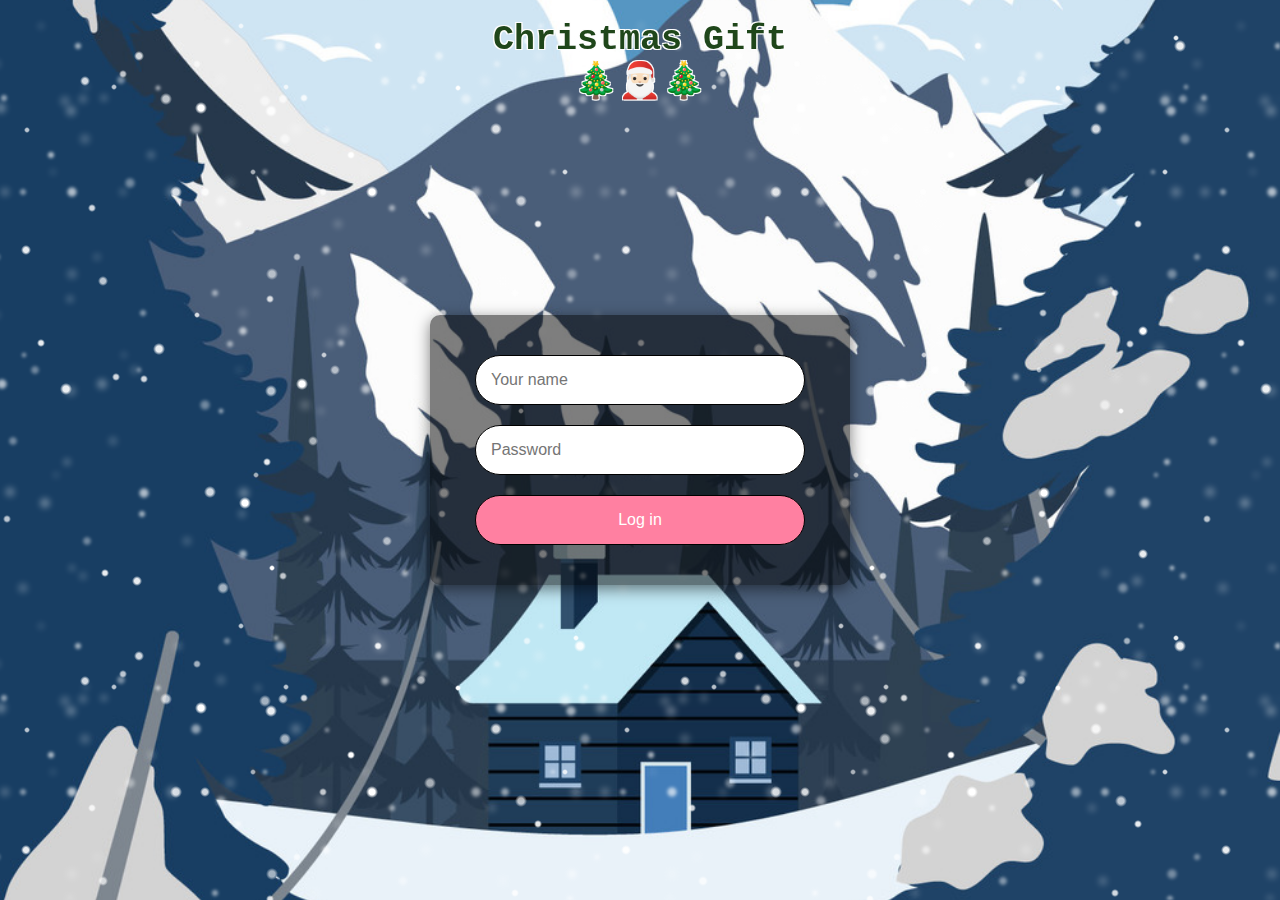
<file: index.html>
<!DOCTYPE html>
<html lang="vi">
<head>
    <meta charset="UTF-8">
    <meta name="viewport" content="width=device-width, initial-scale=1.0">
    <title>Christmas Gift Box for Trang Linh</title>
    <link rel="stylesheet" href="style.css">
</head>
<body onload="document.body.style.opacity='1'">
    <audio id="background-music" autoplay loop style="display: none;" muted>
        <source src="jingle-bells-christmas-holidays-celebration-background-intro-theme-265841.mp3" type="audio/mpeg">
        <source src="jingle-bells-christmas-holidays-celebration-background-intro-theme-265841.ogg" type="audio/ogg">    
    </audio>
    <script>
      document.body.addEventListener('click', () => {
        const audio = document.getElementById('background-music');
        audio.muted = false; // Bỏ tắt tiếng
        audio.play();
      });
    </script>
    <div class="snow"></div>
    <h1>Christmas Gift<br>🎄🎅🏻🎄</h1>
    <form id="loginForm">
      <input type="text" id="usernameInput" placeholder="Your name">
      <input type="password" id="passwordInput" placeholder="Password">
      <button type="button" id="loginButton">Log in</button>
      <p class="error" id="errorMessage"></p>
      <p class="success" id="successMessage"></p>
    </form>
    <script src="login.js"></script>
</body>
</html>
</file>
<file: style.css>
body {
  display: flex;
  flex-direction: column;
  justify-content: center;
  align-items: center;
  height: 100vh;
  margin: 0;
  background-image: url('christmasBackground.jpg');
  background-repeat: no-repeat;
  background-size: cover;
  background-position: center;
  overflow: hidden; /* Ngăn cuộn dọc và ngang */
  z-index: 0; /* Ensure it's behind the partial */
  position: relative;
}

/* CSS background tuyết */

.snow, .snow:before, .snow:after {
  position: absolute;
  top: -600px;
  left: 0;
  bottom: 0;
  right: 0;
  background-image:  radial-gradient(4px 4px at 378px 46px, rgba(255, 255, 255, 0.9) 50%, rgba(0, 0, 0, 0)), radial-gradient(6px 6px at 302px 384px, rgba(255, 255, 255, 1) 50%, rgba(0, 0, 0, 0)), radial-gradient(4px 4px at 304px 98px, rgba(255, 255, 255, 0.8) 50%, rgba(0, 0, 0, 0)), radial-gradient(4px 4px at 527px 41px, rgba(255, 255, 255, 0.6) 50%, rgba(0, 0, 0, 0)), radial-gradient(5px 5px at 137px 581px, rgba(255, 255, 255, 0.9) 50%, rgba(0, 0, 0, 0)), radial-gradient(5px 5px at 387px 541px, rgba(255, 255, 255, 0.6) 50%, rgba(0, 0, 0, 0)), radial-gradient(6px 6px at 580px 46px, rgba(255, 255, 255, 0.9) 50%, rgba(0, 0, 0, 0)), radial-gradient(4px 4px at 530px 344px, rgba(255, 255, 255, 0.8) 50%, rgba(0, 0, 0, 0)), radial-gradient(3px 3px at 114px 87px, rgba(255, 255, 255, 0.7) 50%, rgba(0, 0, 0, 0)), radial-gradient(4px 4px at 283px 576px, rgba(255, 255, 255, 0.7) 50%, rgba(0, 0, 0, 0)), radial-gradient(3px 3px at 197px 315px, rgba(255, 255, 255, 0.8) 50%, rgba(0, 0, 0, 0)), radial-gradient(4px 4px at 270px 299px, rgba(255, 255, 255, 0.8) 50%, rgba(0, 0, 0, 0)), radial-gradient(6px 6px at 505px 405px, rgba(255, 255, 255, 0.6) 50%, rgba(0, 0, 0, 0)), radial-gradient(3px 3px at 458px 88px, rgba(255, 255, 255, 1) 50%, rgba(0, 0, 0, 0)), radial-gradient(4px 4px at 197px 64px, rgba(255, 255, 255, 0.6) 50%, rgba(0, 0, 0, 0)), radial-gradient(3px 3px at 521px 411px, rgba(255, 255, 255, 0.9) 50%, rgba(0, 0, 0, 0)), radial-gradient(3px 3px at 256px 475px, rgba(255, 255, 255, 0.6) 50%, rgba(0, 0, 0, 0)), radial-gradient(4px 4px at 144px 379px, rgba(255, 255, 255, 0.8) 50%, rgba(0, 0, 0, 0)), radial-gradient(6px 6px at 210px 492px, rgba(255, 255, 255, 0.8) 50%, rgba(0, 0, 0, 0)), radial-gradient(5px 5px at 335px 370px, rgba(255, 255, 255, 0.6) 50%, rgba(0, 0, 0, 0)), radial-gradient(5px 5px at 543px 554px, rgba(255, 255, 255, 0.9) 50%, rgba(0, 0, 0, 0)), radial-gradient(4px 4px at 323px 192px, rgba(255, 255, 255, 0.7) 50%, rgba(0, 0, 0, 0)), radial-gradient(4px 4px at 92px 208px, rgba(255, 255, 255, 0.8) 50%, rgba(0, 0, 0, 0)), radial-gradient(6px 6px at 66px 389px, rgba(255, 255, 255, 0.9) 50%, rgba(0, 0, 0, 0)), radial-gradient(4px 4px at 123px 74px, rgba(255, 255, 255, 0.7) 50%, rgba(0, 0, 0, 0)), radial-gradient(3px 3px at 253px 172px, rgba(255, 255, 255, 0.6) 50%, rgba(0, 0, 0, 0)), radial-gradient(6px 6px at 166px 99px, rgba(255, 255, 255, 0.7) 50%, rgba(0, 0, 0, 0)), radial-gradient(4px 4px at 116px 377px, rgba(255, 255, 255, 0.8) 50%, rgba(0, 0, 0, 0)), radial-gradient(5px 5px at 283px 99px, rgba(255, 255, 255, 0.7) 50%, rgba(0, 0, 0, 0)), radial-gradient(3px 3px at 286px 87px, rgba(255, 255, 255, 0.7) 50%, rgba(0, 0, 0, 0)), radial-gradient(5px 5px at 103px 281px, rgba(255, 255, 255, 0.7) 50%, rgba(0, 0, 0, 0)), radial-gradient(3px 3px at 324px 355px, rgba(255, 255, 255, 0.7) 50%, rgba(0, 0, 0, 0)), radial-gradient(3px 3px at 27px 130px, rgba(255, 255, 255, 0.7) 50%, rgba(0, 0, 0, 0)), radial-gradient(4px 4px at 297px 257px, rgba(255, 255, 255, 0.6) 50%, rgba(0, 0, 0, 0)), radial-gradient(5px 5px at 26px 250px, rgba(255, 255, 255, 0.9) 50%, rgba(0, 0, 0, 0)), radial-gradient(3px 3px at 565px 172px, rgba(255, 255, 255, 0.8) 50%, rgba(0, 0, 0, 0)), radial-gradient(6px 6px at 444px 493px, rgba(255, 255, 255, 1) 50%, rgba(0, 0, 0, 0)), radial-gradient(6px 6px at 176px 192px, rgba(255, 255, 255, 0.8) 50%, rgba(0, 0, 0, 0)), radial-gradient(5px 5px at 421px 80px, rgba(255, 255, 255, 0.6) 50%, rgba(0, 0, 0, 0)), radial-gradient(5px 5px at 205px 192px, rgba(255, 255, 255, 0.8) 50%, rgba(0, 0, 0, 0)), radial-gradient(3px 3px at 576px 38px, rgba(255, 255, 255, 0.9) 50%, rgba(0, 0, 0, 0)), radial-gradient(3px 3px at 439px 370px, rgba(255, 255, 255, 0.6) 50%, rgba(0, 0, 0, 0)), radial-gradient(6px 6px at 201px 108px, rgba(255, 255, 255, 1) 50%, rgba(0, 0, 0, 0)), radial-gradient(4px 4px at 267px 462px, rgba(255, 255, 255, 0.9) 50%, rgba(0, 0, 0, 0)), radial-gradient(6px 6px at 496px 129px, rgba(255, 255, 255, 0.8) 50%, rgba(0, 0, 0, 0)), radial-gradient(6px 6px at 265px 101px, rgba(255, 255, 255, 0.6) 50%, rgba(0, 0, 0, 0)), radial-gradient(4px 4px at 442px 514px, rgba(255, 255, 255, 0.9) 50%, rgba(0, 0, 0, 0)), radial-gradient(4px 4px at 351px 155px, rgba(255, 255, 255, 1) 50%, rgba(0, 0, 0, 0)), radial-gradient(6px 6px at 285px 139px, rgba(255, 255, 255, 0.6) 50%, rgba(0, 0, 0, 0)), radial-gradient(6px 6px at 245px 503px, rgba(255, 255, 255, 1) 50%, rgba(0, 0, 0, 0)), radial-gradient(6px 6px at 372px 192px, rgba(255, 255, 255, 1) 50%, rgba(0, 0, 0, 0)), radial-gradient(4px 4px at 443px 313px, rgba(255, 255, 255, 0.7) 50%, rgba(0, 0, 0, 0)), radial-gradient(4px 4px at 41px 343px, rgba(255, 255, 255, 0.9) 50%, rgba(0, 0, 0, 0)), radial-gradient(5px 5px at 139px 56px, rgba(255, 255, 255, 0.8) 50%, rgba(0, 0, 0, 0)), radial-gradient(6px 6px at 521px 201px, rgba(255, 255, 255, 0.7) 50%, rgba(0, 0, 0, 0)), radial-gradient(6px 6px at 223px 588px, rgba(255, 255, 255, 0.6) 50%, rgba(0, 0, 0, 0)), radial-gradient(4px 4px at 538px 224px, rgba(255, 255, 255, 0.9) 50%, rgba(0, 0, 0, 0)), radial-gradient(6px 6px at 271px 111px, rgba(255, 255, 255, 0.9) 50%, rgba(0, 0, 0, 0)), radial-gradient(5px 5px at 85px 81px, rgba(255, 255, 255, 0.8) 50%, rgba(0, 0, 0, 0)), radial-gradient(6px 6px at 272px 274px, rgba(255, 255, 255, 0.6) 50%, rgba(0, 0, 0, 0)), radial-gradient(3px 3px at 272px 568px, rgba(255, 255, 255, 1) 50%, rgba(0, 0, 0, 0)), radial-gradient(4px 4px at 105px 573px, rgba(255, 255, 255, 0.9) 50%, rgba(0, 0, 0, 0)), radial-gradient(6px 6px at 271px 391px, rgba(255, 255, 255, 0.7) 50%, rgba(0, 0, 0, 0)), radial-gradient(3px 3px at 241px 26px, rgba(255, 255, 255, 0.7) 50%, rgba(0, 0, 0, 0)), radial-gradient(5px 5px at 313px 441px, rgba(255, 255, 255, 0.6) 50%, rgba(0, 0, 0, 0)), radial-gradient(6px 6px at 430px 183px, rgba(255, 255, 255, 0.6) 50%, rgba(0, 0, 0, 0)), radial-gradient(5px 5px at 543px 331px, rgba(255, 255, 255, 1) 50%, rgba(0, 0, 0, 0)), radial-gradient(6px 6px at 159px 349px, rgba(255, 255, 255, 0.9) 50%, rgba(0, 0, 0, 0)), radial-gradient(4px 4px at 515px 293px, rgba(255, 255, 255, 0.8) 50%, rgba(0, 0, 0, 0)), radial-gradient(4px 4px at 7px 519px, rgba(255, 255, 255, 0.7) 50%, rgba(0, 0, 0, 0));
  background-size: 600px 600px;
  animation: snow 10s linear infinite;
  content: "";
}
.snow:after {
  margin-left: -200px;
  opacity: 0.4;
  animation-duration: 20s;
  animation-direction: reverse;
  filter: blur(3px);
}
.snow:before {
  animation-duration: 30s;
  animation-direction: reverse;
  margin-left: -300px;
  opacity: 0.65;
  filter: blur(1.5px);
}
@keyframes snow {
  to {
    transform: translateY(600px);
 }
}

/* CSS trang login */

form {
  background: rgba(0, 0, 0, 0.5);
  border-radius: 10px;
  padding: 40px 30px;
  box-shadow: 0px 4px 15px rgba(0, 0, 0, 0.5);
  text-align: center;
  width: 360px;
  max-width: 90%;
  color: white;
  position: flex;
  z-index: 1; /* Ensure it's behind the partial */

}

input {
  width: calc(100% - 30px);
  padding: 15px;
  margin-bottom: 20px;
  border: 1px solid #ddd;
  border-radius: 25px;
  font-size: 16px;
  outline: none;
  transition: border-color 0.3s ease;
  box-sizing: border-box;
  border: 1px solid black;
}

input:focus {
  border-color: #ff80a1;
  box-shadow: 0 0 10px rgba(255, 128, 161, 0.5);
}

button {
  width: calc(100% - 30px);
  padding: 15px;
  background-color: #ff80a1;
  color: white;
  border: none;
  border-radius: 25px;
  font-size: 16px;
  cursor: pointer;
  transition: background-color 0.3s ease;
  box-sizing: border-box;
  border: 1px solid black;
}

button:hover {
  background-color: #f0215c;
}

.error {
  color: red;
  font-size: 14px;
  margin-bottom: -10px;
  display: none;
  font-weight: bold;
}
.success {
  color: limegreen;
  font-size: 14px;
  margin-bottom: -10px;
  display: none;
  font-weight: bold;
}

/* CSS trang chính */
.container {
  display: grid;
  grid-template-columns: repeat(2, 1fr);
  position: center;
  gap: 10px;
}

h1 {
  position: fixed; /* Giữ vị trí cố định khi cuộn */
  top: 0; /* Đặt ở trên cùng */
  left: 50%; /* Căn giữa theo chiều ngang */
  transform: translateX(-50%); /* Dịch chuyển để căn giữa chính xác */
  margin-top: 20px; 
  font-size: 35px;
  text-shadow: 
  1.2px 1.2px 0px rgb(253, 253, 253), /* Viền bên phải dưới */
  -1.2px 1.2px 0px rgb(253, 253, 253), /* Viền bên trái dưới */
  -1.2px -1.2px 0px rgb(253, 253, 253), /* Viền bên trái trên */
  1.2px -1.2px 0px rgb(253, 253, 253); /* Viền bên phải trên */
  font-weight: bold;
  font-family: 'Courier New', Courier, monospace;
  white-space: nowrap; 
  color: #1f461a;
  text-align: center;
}

.gift-box {
  position: relative;
  width: 140px;
  height: 140px;
  background-image: url('box.jpg'); 
  background-repeat: no-repeat;
  background-size: cover;
  background-position: center;
  border-radius: 8px; /* Bo góc */
  cursor: pointer;
  margin-top: 15px;
  margin-left: 50px;
  margin-right: 50px;
  margin-bottom: 55px;
  transition: transform 0.5s ease;
  box-shadow: 0px 4px 10px rgba(0, 0, 0, 0.3); /* Đổ bóng */
}

.gift-box:hover {
  transform: scale(1.1);
}

.gift-box .lid {
  position: absolute;
  top: 0;
  left: 0;
  width: 100%;
  height: 40px;
  background-image: url('box.jpg'); 
  background-repeat: no-repeat;
  background-size: cover;
  background-position: top;
  border-radius: 8px 8px 0 0; /* Bo góc */
  transition: transform 0.5s ease;
}

.gift-box .lid .bow-image {
  position: absolute;
  top: 50%;
  left: 50%;
  transform: translate(-50%, -50%);
  width: 90px; /* Kích thước phù hợp */
  height: auto;
  z-index: 1; /* Hiển thị trên các phần tử khác */
}

.gift-box .ribbon {
  position: absolute;
  top: 50%;
  left: 50%;
  width: 15px;
  height: 100%;
  background-image: url('ribbon.jpg'); 
  background-repeat: no-repeat;
  background-size: cover;
  background-position: center;
  border-radius: 2px; /* Bo góc */
  transform: translate(-50%, -50%);
}

.gift-box .ribbon::before,
.gift-box .ribbon::after {
  content: '';
  position: absolute;
  width: 100%;
  height: 15px;
  background-image: url('ribbon.jpg'); 
  background-repeat: no-repeat;
  background-size: cover;
  background-position: center;
  border-radius: 2px; /* Bo góc */
  top: 50%;
  left: 50%;
  transform: translate(-50%, -50%) rotate(90deg);
}

.gift-box .ribbon-horizontal {
  position: absolute;
  top: 50%;
  left: 50%;
  width: 100%;
  height: 15px;
  background-image: url('ribbon\ copy.jpg'); 
  background-repeat: no-repeat;
  background-size: cover;
  background-position: center;
  transform: translate(-50%, -50%);
  border-radius: 2px; /* Bo góc */
  z-index: 0; /* Đặt dưới các phần tử khác */
}

.gift-box .content {
  position: absolute;
  top: 55%;
  left: 50%;
  width: 80%;
  height: 50%;
  background-color: #ffffff;
  color: #333;
  font-size: 12px;
  text-align: center;
  padding: 2%;
  line-height: normal; /* Đặt lại để không ảnh hưởng */
  border-radius: 5px; /* Bo góc */
  transform: translate(-50%, -50%); /* Dịch chuyển hoàn toàn vào giữa */
  opacity: 0;
  transition: opacity 0.5s ease, transform 0.5s ease;

  display: flex; /* Kích hoạt Flexbox */
  justify-content: center; /* Căn giữa theo chiều ngang */
  align-items: center; /* Căn giữa theo chiều dọc */
}


.gift-box.open .lid {
  transform: translateY(-50px) rotateX(45deg);
}

.gift-box.open .content {
  transform: translate(-50%, 0);
  opacity: 1;
}

/*card*/

.gift-box .card {
  position: absolute;
  top: 50%; /* Đặt vị trí chính giữa theo chiều dọc */
  left: 50%; /* Đặt vị trí chính giữa theo chiều ngang */
  width: 115%; /* Card to hơn */
  height: auto;
  background-color: #ffffff;
  color: #333;
  font-size: 12px;
  text-align: center;
  border-radius: 5px;
  transform: translate(-50%, -50%);
  opacity: 0;
  transition: opacity 0.5s ease, transform 0.5s ease;
  padding-left: 5px;
  padding-right: 5px;
  padding-top: 0px;
  padding-bottom: 15px;
  align-items: center; /* Căn giữa theo chiều dọc */


  display: flex;
  flex-direction: column; /* Sắp xếp theo chiều dọc */
  pointer-events: none; /* Không chặn tương tác với các phần tử khác */
}


.gift-box .card p,
.gift-box .card .image-container img {
  pointer-events: auto; /* Cho phép tương tác với nội dung trong card */
}

.gift-box .card .image-container {
  display: grid;
  grid-template-columns: 1fr; /* Một cột */
  grid-template-rows: repeat(2, 1fr); /* Chia thành 2 hàng */
  gap: 10px; /* Khoảng cách giữa các ảnh */
  justify-content: center; /* Căn giữa grid */
  align-items: center; /* Căn giữa theo chiều dọc */
}

.gift-box .card .image-container img {
  width: 150px; /* Đặt kích thước cố định */
  height: 100px; /* Đặt chiều cao bằng chiều rộng để ảnh vuông */
  object-fit: cover; /* Đảm bảo ảnh không bị méo */
  border-radius: 5px; /* Bo góc cho ảnh */
  box-shadow: 0 2px 5px rgba(0, 0, 0, 0.2); /* Đổ bóng cho ảnh */
}

.gift-box.open .card {
  transform: translate(-50%, -10%); /* Hiện card lên trên */
  opacity: 1; /* Hiện card */
  pointer-events: auto; /* Bật tương tác với card */
  z-index: 9999; /* Đặt card trên tất cả các phần tử */
}

/*flower*/

.gift-box .flower {
  position: absolute;
  top: 50%; /* Đặt vị trí chính giữa theo chiều dọc */
  left: 50%; /* Đặt vị trí chính giữa theo chiều ngang */
  width: 115%; /* Card to hơn */
  height: auto;
  background-color: #ffffff;
  color: #333;
  font-size: 12px;
  text-align: center;
  border-radius: 5px;
  transform: translate(-50%, -50%);
  opacity: 0;
  transition: opacity 0.5s ease, transform 0.5s ease;
  padding-left: 5px;
  padding-right: 5px;
  padding-top: 0px;
  padding-bottom: 15px;
  align-items: center; /* Căn giữa theo chiều dọc */


  display: flex;
  flex-direction: column; /* Sắp xếp theo chiều dọc */
  pointer-events: none; /* Không chặn tương tác với các phần tử khác */
}


.gift-box .flower p,
.gift-box .flower .image-container img {
  pointer-events: auto; /* Cho phép tương tác với nội dung trong card */
}

.gift-box .flower .image-container {
  display: flex; /* Chuyển từ grid sang flexbox */
  justify-content: center; /* Căn giữa theo chiều ngang */
  align-items: center; /* Căn giữa theo chiều dọc */
  gap: 0; /* Không cần khoảng cách giữa các ảnh, vì chỉ còn 1 ảnh */
}

.gift-box .flower .image-container img {
  width: 120px; /* Tùy chỉnh kích thước ảnh */
  height: 195px; /* Tự động điều chỉnh chiều cao theo tỉ lệ ảnh */
  object-fit: cover; /* Đảm bảo ảnh không bị méo */
}


.gift-box.open .flower {
  transform: translate(-50%, -10%); /* Hiện card lên trên */
  opacity: 1; /* Hiện card */
  pointer-events: auto; /* Bật tương tác với card */
  z-index: 9999; /* Đặt card trên tất cả các phần tử */
}



@media screen and (max-width: 430px) and (max-height: 950px) {
  .gift-box {
    width: 120px;
    height: 120px;
    margin: 20px;
    margin-bottom: 55px;
  }

  .gift-box .lid {
    height: 40px;
  }

  .gift-box .lid .bow-image {
    width: 90px; /* Điều chỉnh kích thước nơ trên thiết bị nhỏ */
  }

  .gift-box .content {
    font-size: 10px;
  }
  h1 {
    position: fixed; /* Giữ vị trí cố định khi cuộn */
    top: 0; /* Đặt ở trên cùng */
    left: 50%; /* Căn giữa theo chiều ngang */
    transform: translateX(-50%); /* Dịch chuyển để căn giữa chính xác */
    margin-top: 80px; 
    font-size: 30px;
    text-shadow: 
    1px 1px 0px rgb(253, 253, 253), /* Viền bên phải dưới */
    -1px 1px 0px rgb(253, 253, 253), /* Viền bên trái dưới */
    -1px -1px 0px rgb(253, 253, 253), /* Viền bên trái trên */
    1px -1px 0px rgb(253, 253, 253); /* Viền bên phải trên */
    font-weight: bold;
    font-family: 'Courier New', Courier, monospace;
    white-space: nowrap; /* Giữ tất cả chữ trên 1 dòng */
    color: #1f461a;
    text-align: center;
    z-index: 1000; /* Hiển thị phía trên các phần tử khác */
  }
  form {
    background: rgba(0, 0, 0, 0.5);
    border-radius: 10px;
    padding: 40px 30px;
    box-shadow: 0px 4px 15px rgba(0, 0, 0, 0.5);
    text-align: center;
    width: 320px;
    max-width: 90%;
    color: white;
    position: flex;
    z-index: 1; /* Ensure it's behind the partial */
  }
  .gift-box .card {
    width: 120%; /* Card to hơn */
    height: auto;
    font-size: 12px;
    transform: translate(-50%, -50%);
    opacity: 0;
    transition: opacity 0.5s ease, transform 0.5s ease;
    padding-left: 5px;
    padding-right: 5px;
    padding-top: 0px;
    padding-bottom: 15px;
    align-items: center; /* Căn giữa theo chiều dọc */
  }
  .gift-box .card .image-container {
    display: grid;
    grid-template-columns: 1fr; /* Một cột */
    grid-template-rows: repeat(2, 1fr); /* Chia thành 2 hàng */
  }
  .gift-box .card .image-container img {
    width: 130px; /* Đặt kích thước cố định */
    height: 130px; /* Đặt chiều cao bằng chiều rộng để ảnh vuông */
    object-fit: cover; /* Đảm bảo ảnh không bị méo */
    border-radius: 5px; /* Bo góc cho ảnh */
    box-shadow: 0 2px 5px rgba(0, 0, 0, 0.2); /* Đổ bóng cho ảnh */
  }
  .gift-box.open .card {
    transform: translate(-50%, -10%); /* Hiện card lên trên */
    opacity: 1; /* Hiện card */
    pointer-events: auto; /* Bật tương tác với card */
    z-index: 9999; /* Đặt card trên tất cả các phần tử */
  }
  .gift-box .flower .image-container img {
    width: 130px; /* Tùy chỉnh kích thước ảnh */
    height: 255px; /* Tự động điều chỉnh chiều cao theo tỉ lệ ảnh */
  }

}
@media screen and (max-width: 768px) {
  .snow, .snow:before, .snow:after {
    background-size: 300px 300px; /* Giảm kích thước tuyết */
    animation-duration: 15s; /* Làm tuyết rơi chậm hơn */
    opacity: 0.8; /* Giảm độ đậm */
  }
  
}

@media screen and (max-width: 480px) {
  .snow, .snow:before, .snow:after {
    background-size: 200px 200px; /* Kích thước tuyết nhỏ hơn cho màn hình nhỏ */
    animation-duration: 20s; /* Làm tuyết rơi chậm hơn */
    opacity: 0.6; /* Giảm độ đậm thêm */
  }
}
</file>
